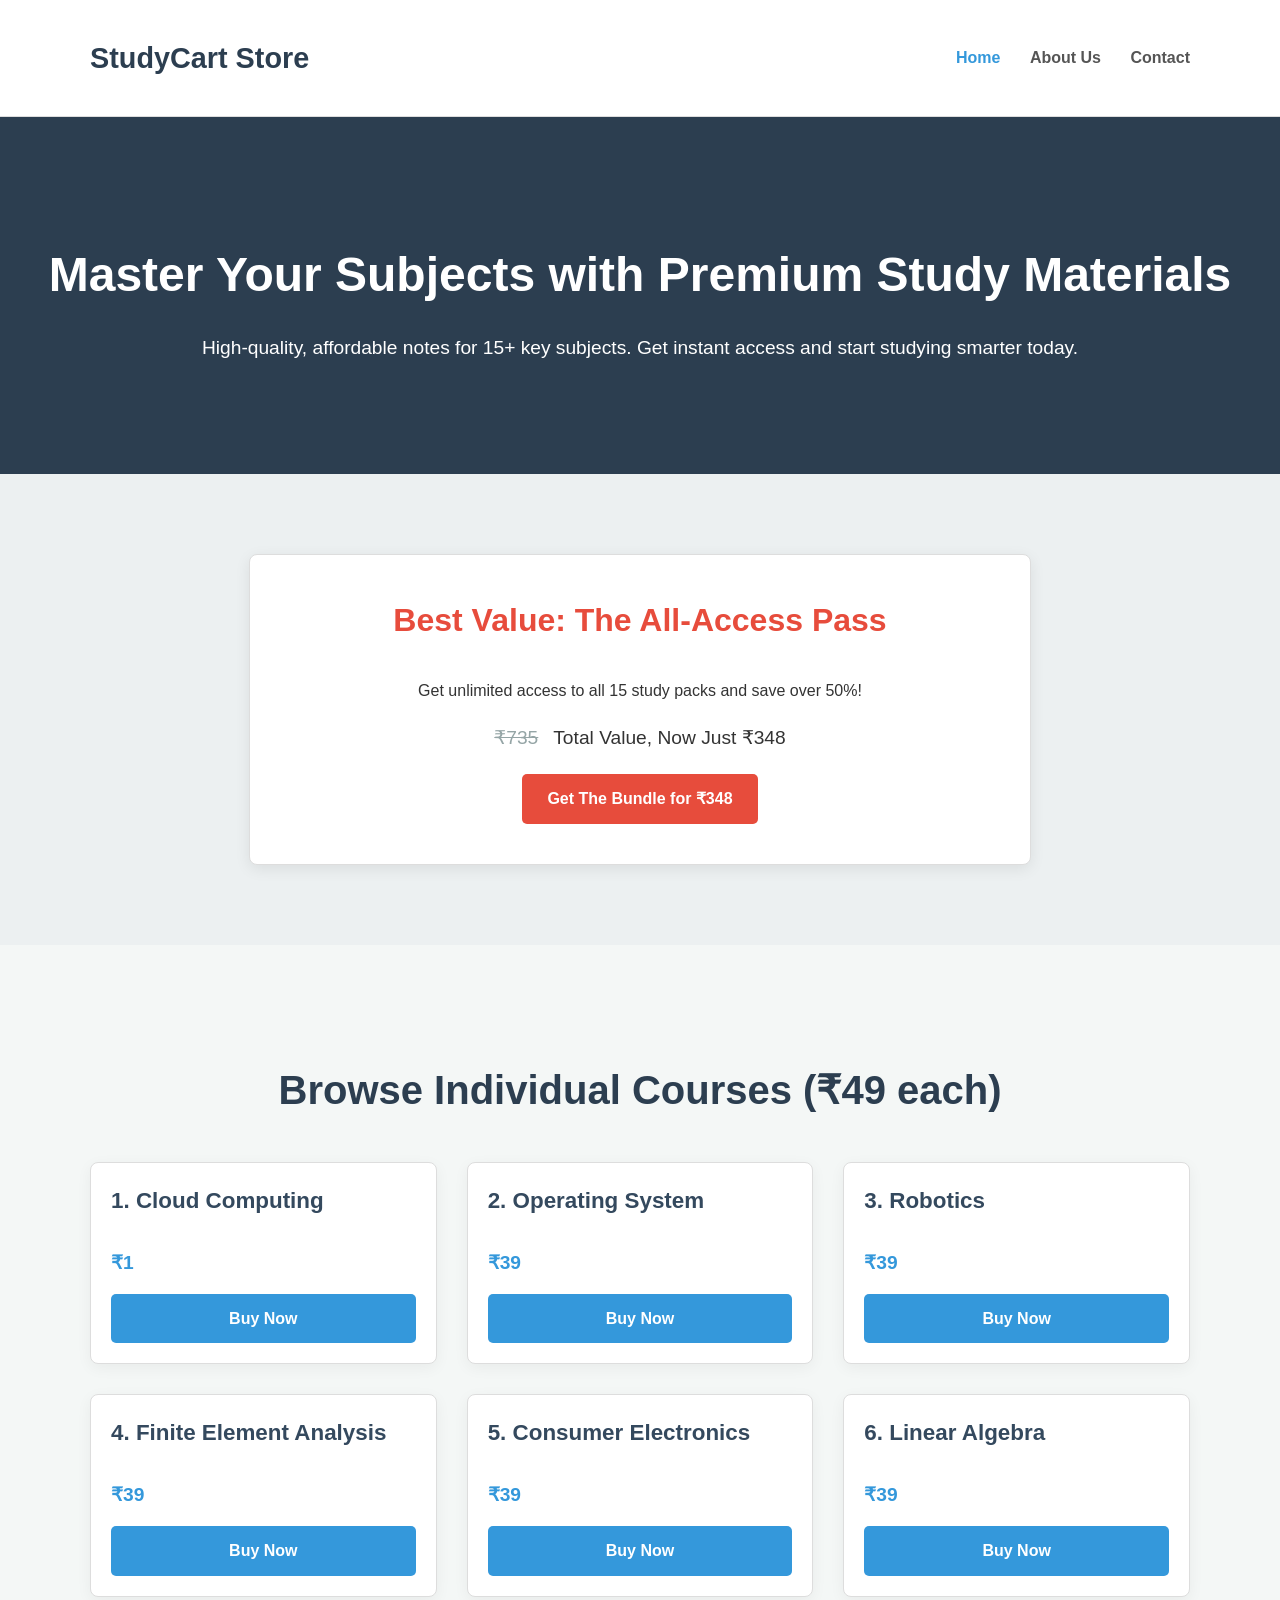
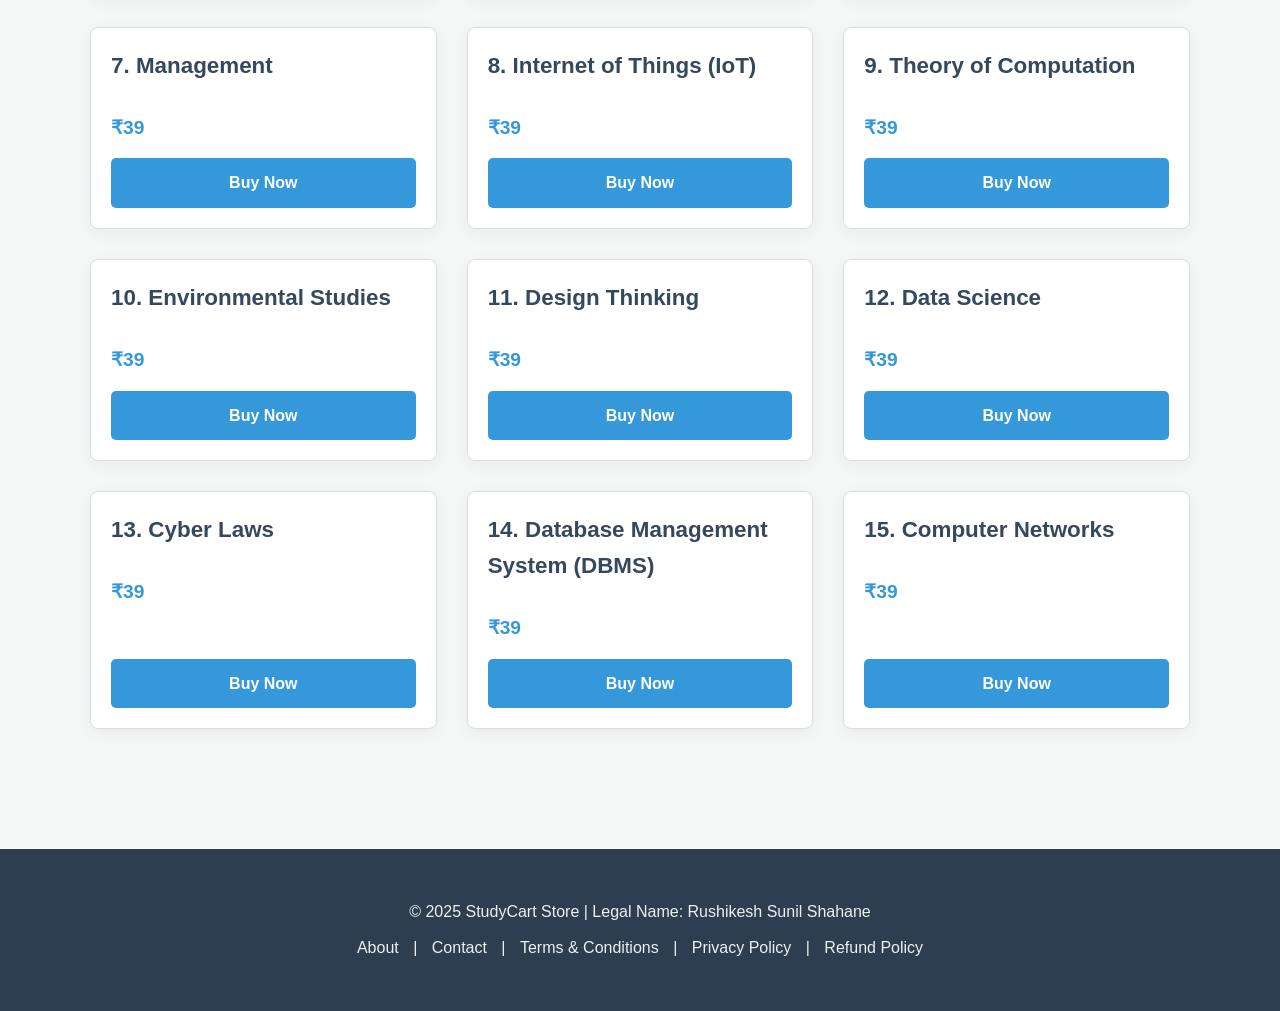
<file: static/index.html>
<!DOCTYPE html>
<html lang="en">
<head>
    <meta charset="UTF-8">
    <meta name="viewport" content="width=device-width, initial-scale=1.0">
    <title>StudyCart Store - Premium Study Materials</title>
    <link rel="stylesheet" href="/static/style.css">
</head>
<body>

    <header class="header">
        <div class="container">
            <a href="index.html" class="logo">StudyCart Store</a>
            <nav class="main-nav">
                <ul>
                    <li><a href="index.html" class="active">Home</a></li>
                    <li><a href="about.html">About Us</a></li>
                    <li><a href="contact.html">Contact</a></li>
                </ul>
            </nav>
        </div>
    </header>

    <main>
        <section class="hero">
            <h1>Master Your Subjects with Premium Study Materials</h1>
            <p>High-quality, affordable notes for 15+ key subjects. Get instant access and start studying smarter today.</p>
        </section>

        <section class="section bundle-section">
            <div class="container">
                <div class="bundle-box">
                    <h3>Best Value: The All-Access Pass</h3>
                    <p>Get unlimited access to all 15 study packs and save over 50%!</p>
                    <p class="price"><span>₹735</span> Total Value, Now Just ₹348</p>
                    <a href="https://u.payu.in/PAYUMN/gJpBn3CC6zJ1" class="btn btn-secondary" target="_blank">Get The Bundle for ₹348</a>
                </div>
            </div>
        </section>

        <section class="section">
            <div class="container">
                <h2 class="section-title">Browse Individual Courses (₹49 each)</h2>
                <div class="product-grid">

                    <!-- Product Cards -->
                    <div class="product-card">
                        <div class="product-info">
                            <h4>1. Cloud Computing</h4>
                            <p class="price">₹1</p>
                            <a href="https://rzp.io/rzp/X2GUUX3f" class="btn btn-primary" target="_blank">Buy Now</a>
                        </div>
                    </div>

                    <div class="product-card">
                        <div class="product-info">
                            <h4>2. Operating System</h4>
                            <p class="price">₹39</p>
                            <a href="https://u.payu.in/PAYUMN/vIDbr1ezitfk" class="btn btn-primary" target="_blank">Buy Now</a>
                        </div>
                    </div>

                    <div class="product-card">
                        <div class="product-info">
                            <h4>3. Robotics</h4>
                            <p class="price">₹39</p>
                            <a href="https://u.payu.in/PAYUMN/tIzMrYikyKo6" class="btn btn-primary" target="_blank">Buy Now</a>
                        </div>
                    </div>

                    <div class="product-card">
                        <div class="product-info">
                            <h4>4. Finite Element Analysis</h4>
                            <p class="price">₹39</p>
                            <a href="https://u.payu.in/PAYUMN/TISMHYlkSKjI" class="btn btn-primary" target="_blank">Buy Now</a>
                        </div>
                    </div>

                    <div class="product-card">
                        <div class="product-info">
                            <h4>5. Consumer Electronics</h4>
                            <p class="price">₹39</p>
                            <a href="https://u.payu.in/PAYUMN/Orf1wfiQ3nNJ" class="btn btn-primary" target="_blank">Buy Now</a>
                        </div>
                    </div>

                    <div class="product-card">
                        <div class="product-info">
                            <h4>6. Linear Algebra</h4>
                            <p class="price">₹39</p>
                            <a href="https://u.payu.in/PAYUMN/pIRMvYtkYKPL" class="btn btn-primary" target="_blank">Buy Now</a>
                        </div>
                    </div>

                    <div class="product-card">
                        <div class="product-info">
                            <h4>7. Management</h4>
                            <p class="price">₹39</p>
                            <a href="https://u.payu.in/PAYUMN/prriDAey0zr9" class="btn btn-primary" target="_blank">Buy Now</a>
                        </div>
                    </div>

                    <div class="product-card">
                        <div class="product-info">
                            <h4>8. Internet of Things (IoT)</h4>
                            <p class="price">₹39</p>
                            <a href="https://u.payu.in/PAYUMN/YIwMbY7ksKNP" class="btn btn-primary" target="_blank">Buy Now</a>
                        </div>
                    </div>

                    <div class="product-card">
                        <div class="product-info">
                            <h4>9. Theory of Computation</h4>
                            <p class="price">₹39</p>
                            <a href="https://u.payu.in/PAYUMN/HIaRcnCkWVSJ" class="btn btn-primary" target="_blank">Buy Now</a>
                        </div>
                    </div>

                    <div class="product-card">
                        <div class="product-info">
                            <h4>10. Environmental Studies</h4>
                            <p class="price">₹39</p>
                            <a href="https://u.payu.in/PAYUMN/aJJBL3uCYC5x" class="btn btn-primary" target="_blank">Buy Now</a>
                        </div>
                    </div>

                    <div class="product-card">
                        <div class="product-info">
                            <h4>11. Design Thinking</h4>
                            <p class="price">₹39</p>
                            <a href="https://u.payu.in/PAYUMN/cIybj1zzWth9" class="btn btn-primary" target="_blank">Buy Now</a>
                        </div>
                    </div>

                    <div class="product-card">
                        <div class="product-info">
                            <h4>12. Data Science</h4>
                            <p class="price">₹39</p>
                            <a href="https://u.payu.in/PAYUMN/7rVisACymA1s" class="btn btn-primary" target="_blank">Buy Now</a>
                        </div>
                    </div>

                    <div class="product-card">
                        <div class="product-info">
                            <h4>13. Cyber Laws</h4>
                            <p class="price">₹39</p>
                            <a href="https://u.payu.in/PAYUMN/KIGRgnxkvVr6" class="btn btn-primary" target="_blank">Buy Now</a>
                        </div>
                    </div>

                    <div class="product-card">
                        <div class="product-info">
                            <h4>14. Database Management System (DBMS)</h4>
                            <p class="price">₹39</p>
                            <a href="https://u.payu.in/PAYUMN/uIvlZh3AYktl" class="btn btn-primary" target="_blank">Buy Now</a>
                        </div>
                    </div>

                    <div class="product-card">
                        <div class="product-info">
                            <h4>15. Computer Networks</h4>
                            <p class="price">₹39</p>
                            <a href="https://u.payu.in/PAYUMN/erF6aP5zHix7" class="btn btn-primary" target="_blank">Buy Now</a>
                        </div>
                    </div>

                </div>
            </div>
        </section>
    </main>

    <footer class="footer">
        <div class="container">
            <p>© 2025 StudyCart Store | Legal Name: Rushikesh Sunil Shahane</p>
            <nav class="footer-nav">
                <a href="about.html">About</a> |
                <a href="contact.html">Contact</a> |
                <a href="terms.html">Terms & Conditions</a> |
                <a href="privacy.html">Privacy Policy</a> |
                <a href="refund.html">Refund Policy</a>
            </nav>
        </div>
    </footer>

</body>
</html>
</file>
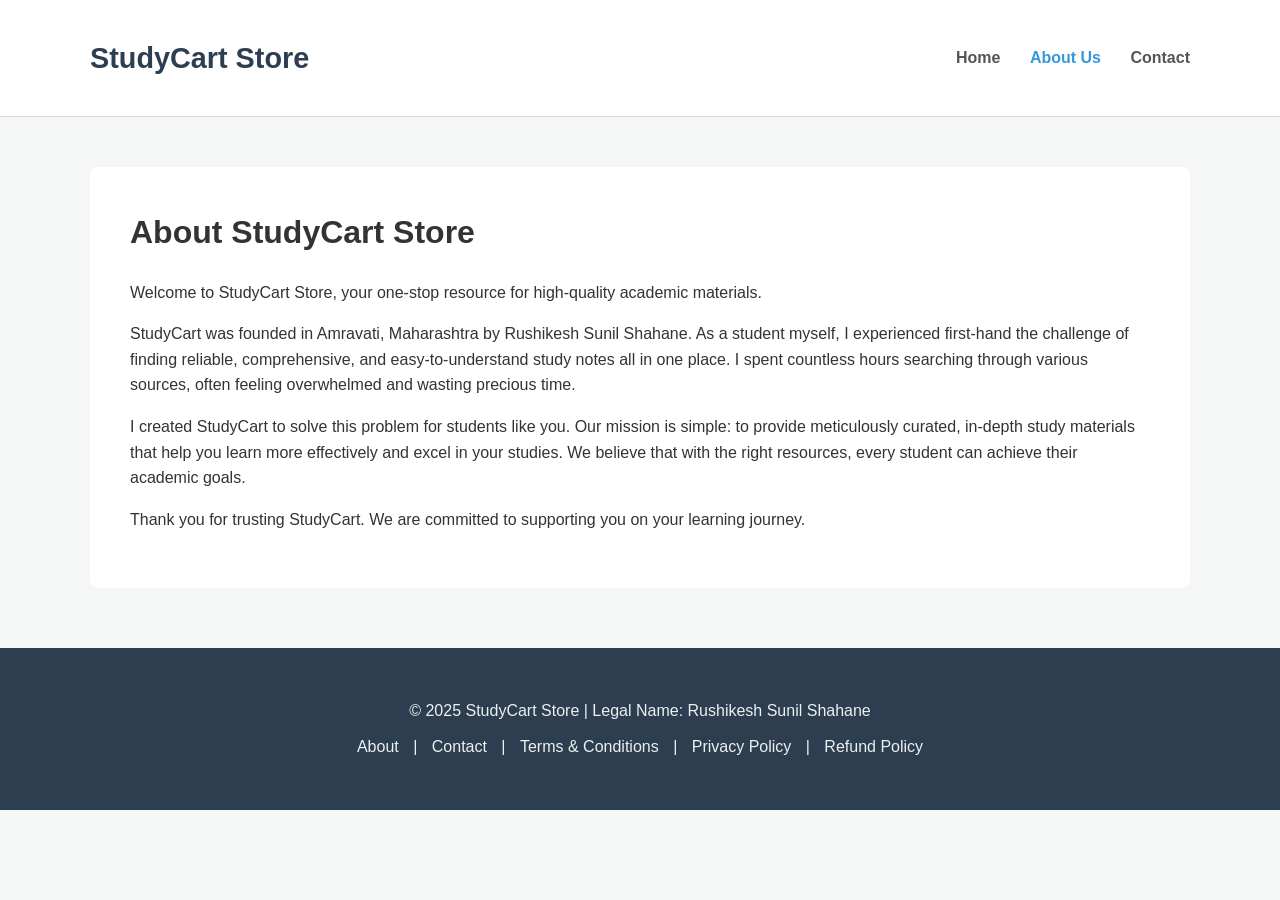
<file: static/about.html>
<!DOCTYPE html>
<html lang="en">
<head>
    <meta charset="UTF-8">
    <meta name="viewport" content="width=device-width, initial-scale=1.0">
    <title>About Us - StudyCart Store</title>
    <link rel="stylesheet" href="/static/style.css">
</head>
<body>

    <header class="header">
        <div class="container">
            <a href="index.html" class="logo">StudyCart Store</a>
            <nav class="main-nav">
                <ul>
                    <li><a href="index.html">Home</a></li>
                    <li><a href="about.html" class="active">About Us</a></li>
                    <li><a href="contact.html">Contact</a></li>
                </ul>
            </nav>
        </div>
    </header>

    <main>
        <div class="container">
            <div class="content-page">
                <h1>About StudyCart Store</h1>
                <p>Welcome to StudyCart Store, your one-stop resource for high-quality academic materials.</p>
                <p>StudyCart was founded in Amravati, Maharashtra by Rushikesh Sunil Shahane. As a student myself, I experienced first-hand the challenge of finding reliable, comprehensive, and easy-to-understand study notes all in one place. I spent countless hours searching through various sources, often feeling overwhelmed and wasting precious time.</p>
                <p>I created StudyCart to solve this problem for students like you. Our mission is simple: to provide meticulously curated, in-depth study materials that help you learn more effectively and excel in your studies. We believe that with the right resources, every student can achieve their academic goals.</p>
                <p>Thank you for trusting StudyCart. We are committed to supporting you on your learning journey.</p>
            </div>
        </div>
    </main>
    
    <footer class="footer">
        <div class="container">
            <p>© 2025 StudyCart Store | Legal Name: Rushikesh Sunil Shahane</p>
            <nav class="footer-nav">
                <a href="about.html">About</a> |
                <a href="contact.html">Contact</a> |
                <a href="terms.html">Terms & Conditions</a> |
                <a href="privacy.html">Privacy Policy</a> |
                <a href="refund.html">Refund Policy</a>
            </nav>
        </div>
    </footer>

</body>
</html>
</file>
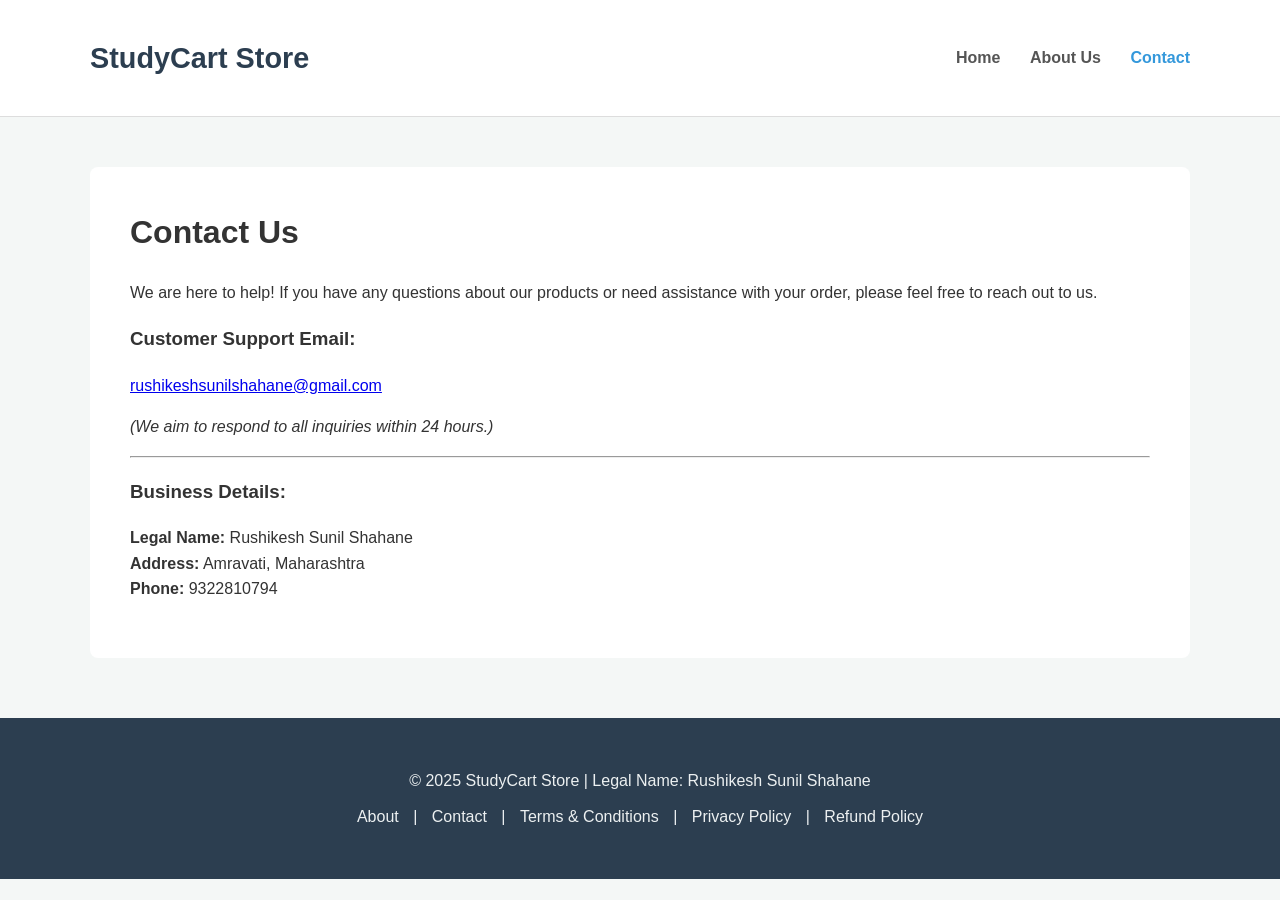
<file: static/contact.html>
<!DOCTYPE html>
<html lang="en">
<head>
    <meta charset="UTF-8">
    <meta name="viewport" content="width=device-width, initial-scale=1.0">
    <title>Contact Us - StudyCart Store</title>
    <link rel="stylesheet" href="/static/style.css">
</head>
<body>

    <header class="header">
        <div class="container">
            <a href="index.html" class="logo">StudyCart Store</a>
            <nav class="main-nav">
                <ul>
                    <li><a href="index.html">Home</a></li>
                    <li><a href="about.html">About Us</a></li>
                    <li><a href="contact.html" class="active">Contact</a></li>
                </ul>
            </nav>
        </div>
    </header>

    <main>
        <div class="container">
            <div class="content-page">
                <h1>Contact Us</h1>
                <p>We are here to help! If you have any questions about our products or need assistance with your order, please feel free to reach out to us.</p>
                
                <h3>Customer Support Email:</h3>
                <p><a href="mailto:rushikeshsunilshahane@gmail.com">rushikeshsunilshahane@gmail.com</a></p>
                <p><em>(We aim to respond to all inquiries within 24 hours.)</em></p>
                
                <hr>
                
                <h3>Business Details:</h3>
                <p>
                    <strong>Legal Name:</strong> Rushikesh Sunil Shahane<br>
                    <strong>Address:</strong> Amravati, Maharashtra<br>
                    <strong>Phone:</strong> 9322810794
                </p>
            </div>
        </div>
    </main>

    <footer class="footer">
        <div class="container">
            <p>© 2025 StudyCart Store | Legal Name: Rushikesh Sunil Shahane</p>
            <nav class="footer-nav">
                <a href="about.html">About</a> |
                <a href="contact.html">Contact</a> |
                <a href="terms.html">Terms & Conditions</a> |
                <a href="privacy.html">Privacy Policy</a> |
                <a href="refund.html">Refund Policy</a>
            </nav>
        </div>
    </footer>

</body>
</html>
</file>
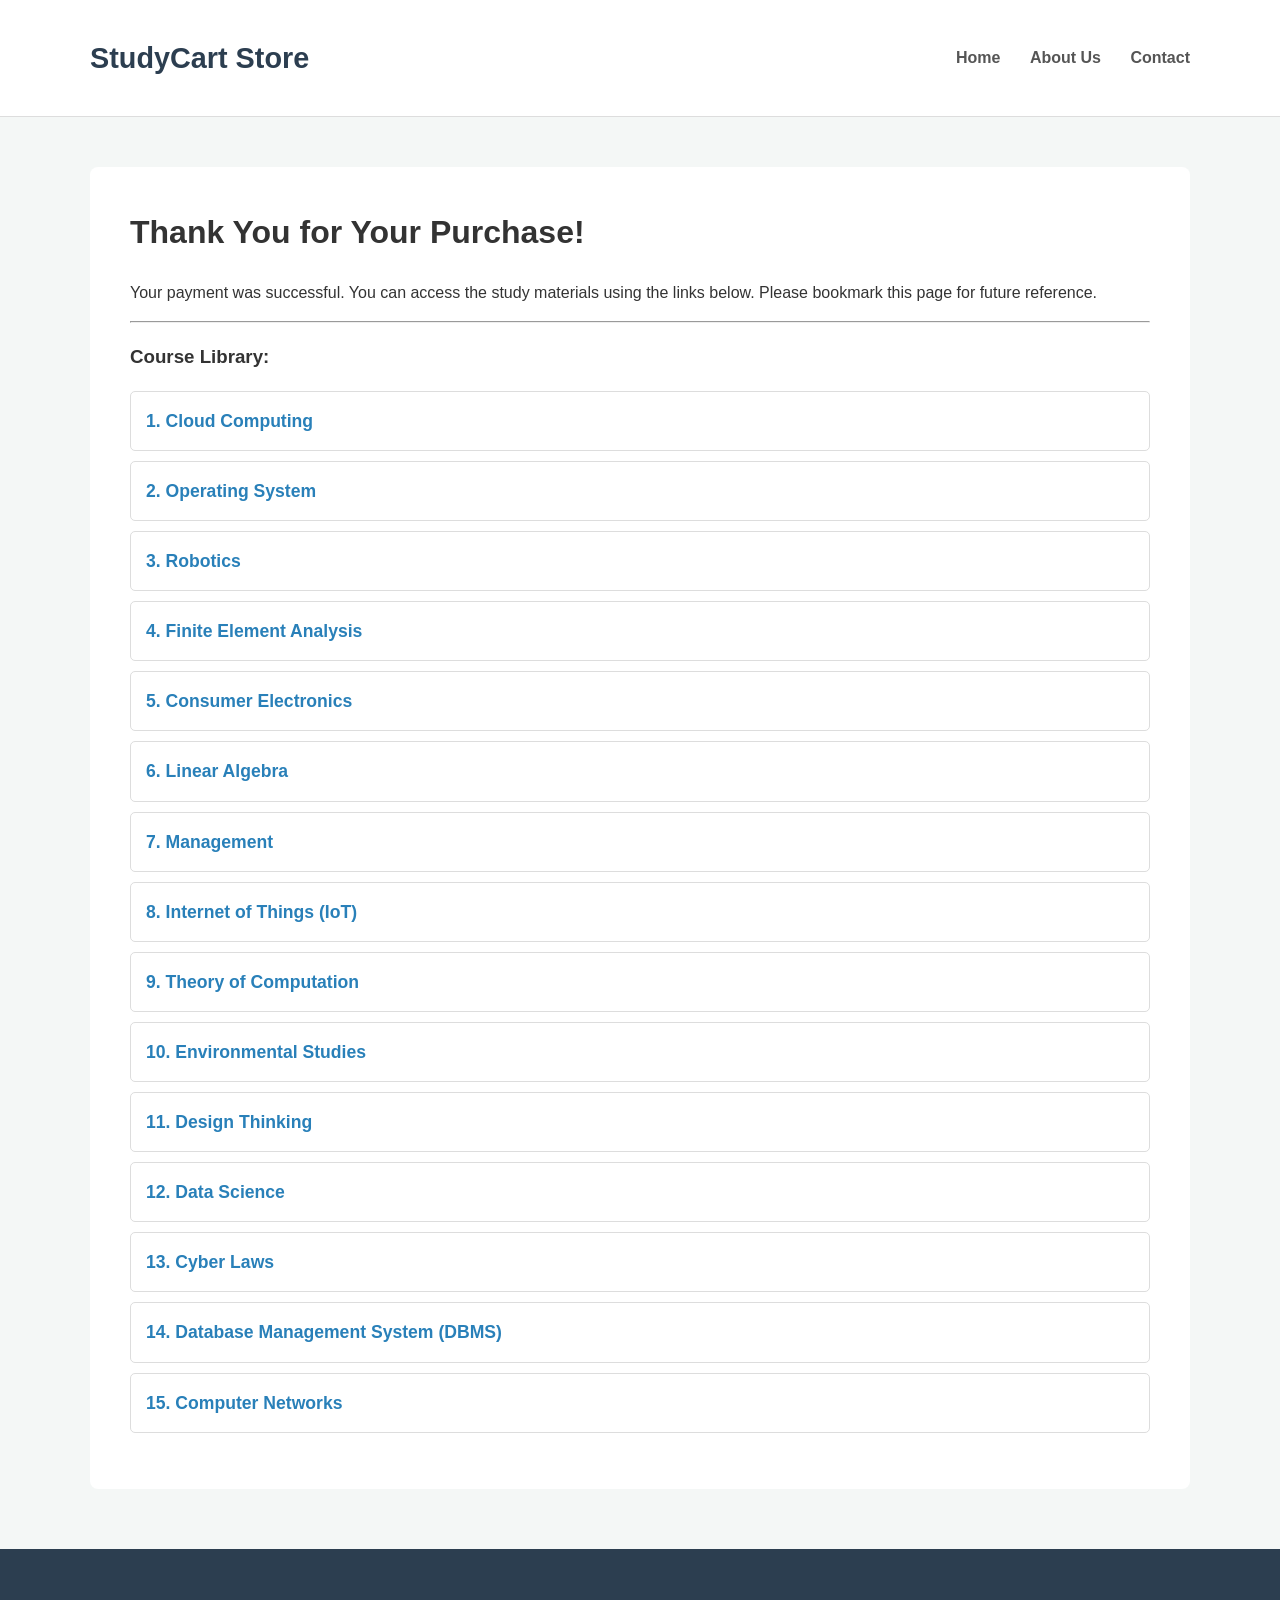
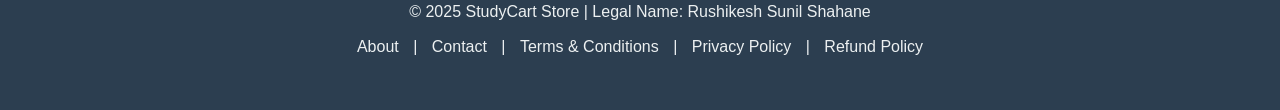
<file: static/downloads.html>
<!DOCTYPE html>
<html lang="en">
<head>
    <meta charset="UTF-8">
    <meta name="viewport" content="width=device-width, initial-scale=1.0">
    <title>Your Downloads - StudyCart Store</title>
    <link rel="stylesheet" href="/static/style.css">
</head>
<body>

    <header class="header">
        <div class="container">
            <a href="index.html" class="logo">StudyCart Store</a>
            <nav class="main-nav">
                <ul>
                    <li><a href="index.html">Home</a></li>
                    <li><a href="about.html">About Us</a></li>
                    <li><a href="contact.html">Contact</a></li>
                </ul>
            </nav>
        </div>
    </header>

    <main>
        <div class="container">
            <div class="content-page">
                <h1>Thank You for Your Purchase!</h1>
                <p>Your payment was successful. You can access the study materials using the links below. Please bookmark this page for future reference.</p>
                <hr>
                <h3>Course Library:</h3>
                <ul class="download-list">
                    <li><a href="https://drive.google.com/drive/folders/1acCw-rz40kSXKqSDB81GBKD6yslB9jXTNvX7VEF64-MxVeBO8FAfQs24t7Y5fntlq0biXYjy" target="_blank">1. Cloud Computing</a></li>
                    <li><a href="https://drive.google.com/drive/folders/1hekA1mvy44oMDjcl7ADi4XLFKxj-AUKeafhHdQwgKogKTfeLt-kcp21y-G-zybqA9ZmYFNeI" target="_blank">2. Operating System</a></li>
                    <li><a href="https://drive.google.com/drive/folders/1JHcVM3jUo-F7w8tF_75pk4WffaRiKjsxbXXXziKF5QQoXZEDaP3YInqvfqu4xvb3mPryrs4d" target="_blank">3. Robotics</a></li>
                    <li><a href="https://drive.google.com/drive/folders/1ESFskLMemvSxbTOLgW6yBjQdGOle3mS6xSfCe7o7zKtvDSQ9wsOVxLNu3G5Nov4DdpzwBZX2" target="_blank">4. Finite Element Analysis</a></li>
                    <li><a href="https://drive.google.com/drive/folders/1_aOrbRM_opk8S0v2aFtJy9Q56D4KkaMYi-63aeJHeIAA_t7VldoLui6vsK6R8iEC1gT83s3J" target="_blank">5. Consumer Electronics</a></li>
                    <li><a href="https://drive.google.com/drive/folders/12FvcoI6GjaHS8Ruggi_eavlSjiwaVeJzPMPw_yDhUBtLBSUL6Qi_aZJwSFE_xLVGwe2RtrgD" target="_blank">6. Linear Algebra</a></li>
                    <li><a href="https://drive.google.com/drive/folders/1ldry_92GcWqpOp6fHGK_2PzD7HqC7nv2f1ZklMrfqGfjPORwwOWrSEbnFTy8Re1Pzt4rduOz" target="_blank">7. Management</a></li>
                    <li><a href="https://drive.google.com/drive/folders/1r8pLey53BjaX8TkxS_57fwYGvVFIV6m6qEih-2JPtoKNLnjHeqyfgez_n-vr4OLzFE8g-ukL" target="_blank">8. Internet of Things (IoT)</a></li>
                    <li><a href="https://drive.google.com/drive/folders/1dM7sr35OY3uYc4t_K2lJvKYRbv7o_fjTLYFWsPLWr3I2EpEzVFvtXu_3g5dhS0Zg4XDGmF8V" target="_blank">9. Theory of Computation</a></li>
                    <li><a href="https://drive.google.com/drive/folders/1ENZDvPB0GUUlhGR9Agk9Qa649nPeTAZmx_dt4VragiGMwaiKZktfwDNH3VbvOcJPT6r45lkj" target="_blank">10. Environmental Studies</a></li>
                    <li><a href="https://drive.google.com/drive/folders/1c1WWScyZtMDHOdPUD1sGgBlS15fdcofpBgeZVfJ7lg_gDtkZgURDAzIkO8ekf7Im4vgqiSnK" target="_blank">11. Design Thinking</a></li>
                    <li><a href="https://drive.google.com/drive/folders/1Y8rdwDRsbiZD6X71fNdJvqU3KIfkK9FuaoxZLVYZvwMXoBr9mIlXja32lC5KwSmTTM6RQb0U" target="_blank">12. Data Science</a></li>
                    <li><a href="https://drive.google.com/drive/folders/1fJGOyhtN9VWB896sPJLbEr6XUqe1e2GpjPy2v6MXVan0SPREc1MExlBl9wlJnJY8Ge1agfrp" target="_blank">13. Cyber Laws</a></li>
                    <li><a href="https://drive.google.com/drive/folders/1Mp6oFMcfwwSj0GZ2OgTaR8toS10pAChlwy_yTwsIm7p-W475Z8ARZnd2pkodxp0KlrnfmjgW" target="_blank">14. Database Management System (DBMS)</a></li>
                    <li><a href="https://drive.google.com/drive/folders/1o7LydZY9af58X-M8Iza3kk3ROH8TQX42yaMFrlWCF-OvgmkcPC467L8c0LWPEy0rKPmVCa5F" target="_blank">15. Computer Networks</a></li>
                </ul>
            </div>
        </div>
    </main>

    <footer class="footer">
        <div class="container">
            <p>© 2025 StudyCart Store | Legal Name: Rushikesh Sunil Shahane</p>
            <nav class="footer-nav">
                <a href="about.html">About</a> |
                <a href="contact.html">Contact</a> |
                <a href="terms.html">Terms & Conditions</a> |
                <a href="privacy.html">Privacy Policy</a> |
                <a href="refund.html">Refund Policy</a>
            </nav>
        </div>
    </footer>

</body>
</html>
</file>
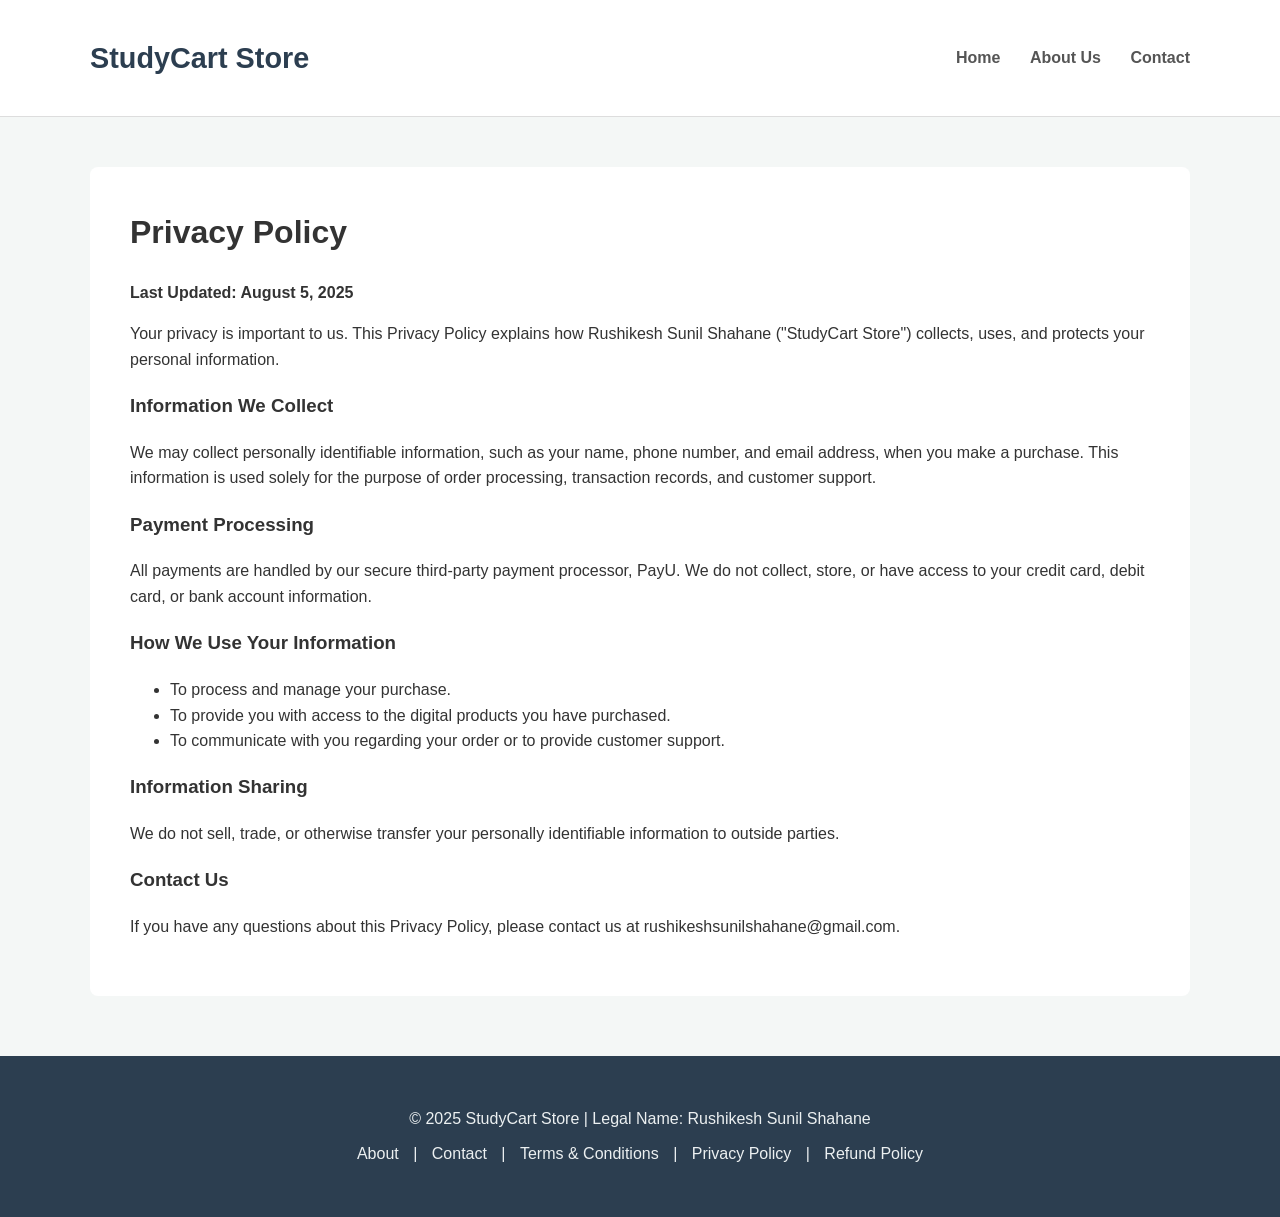
<file: static/privacy.html>
<!DOCTYPE html>
<html lang="en">
<head>
    <meta charset="UTF-8">
    <meta name="viewport" content="width=device-width, initial-scale=1.0">
    <title>Privacy Policy - StudyCart Store</title>
    <link rel="stylesheet" href="/static/style.css">
</head>
<body>

    <header class="header">
        <div class="container">
            <a href="index.html" class="logo">StudyCart Store</a>
            <nav class="main-nav">
                <ul>
                    <li><a href="index.html">Home</a></li>
                    <li><a href="about.html">About Us</a></li>
                    <li><a href="contact.html">Contact</a></li>
                </ul>
            </nav>
        </div>
    </header>

    <main>
        <div class="container">
            <div class="content-page">
                <h1>Privacy Policy</h1>
                <p><strong>Last Updated: August 5, 2025</strong></p>
                <p>Your privacy is important to us. This Privacy Policy explains how Rushikesh Sunil Shahane ("StudyCart Store") collects, uses, and protects your personal information.</p>

                <h3>Information We Collect</h3>
                <p>We may collect personally identifiable information, such as your name, phone number, and email address, when you make a purchase. This information is used solely for the purpose of order processing, transaction records, and customer support.</p>

                <h3>Payment Processing</h3>
                <p>All payments are handled by our secure third-party payment processor, PayU. We do not collect, store, or have access to your credit card, debit card, or bank account information.</p>

                <h3>How We Use Your Information</h3>
                <ul>
                    <li>To process and manage your purchase.</li>
                    <li>To provide you with access to the digital products you have purchased.</li>
                    <li>To communicate with you regarding your order or to provide customer support.</li>
                </ul>

                <h3>Information Sharing</h3>
                <p>We do not sell, trade, or otherwise transfer your personally identifiable information to outside parties.</p>

                <h3>Contact Us</h3>
                <p>If you have any questions about this Privacy Policy, please contact us at rushikeshsunilshahane@gmail.com.</p>
            </div>
        </div>
    </main>

    <footer class="footer">
        <div class="container">
            <p>© 2025 StudyCart Store | Legal Name: Rushikesh Sunil Shahane</p>
            <nav class="footer-nav">
                <a href="about.html">About</a> |
                <a href="contact.html">Contact</a> |
                <a href="terms.html">Terms & Conditions</a> |
                <a href="privacy.html">Privacy Policy</a> |
                <a href="refund.html">Refund Policy</a>
            </nav>
        </div>
    </footer>

</body>
</html>
</file>
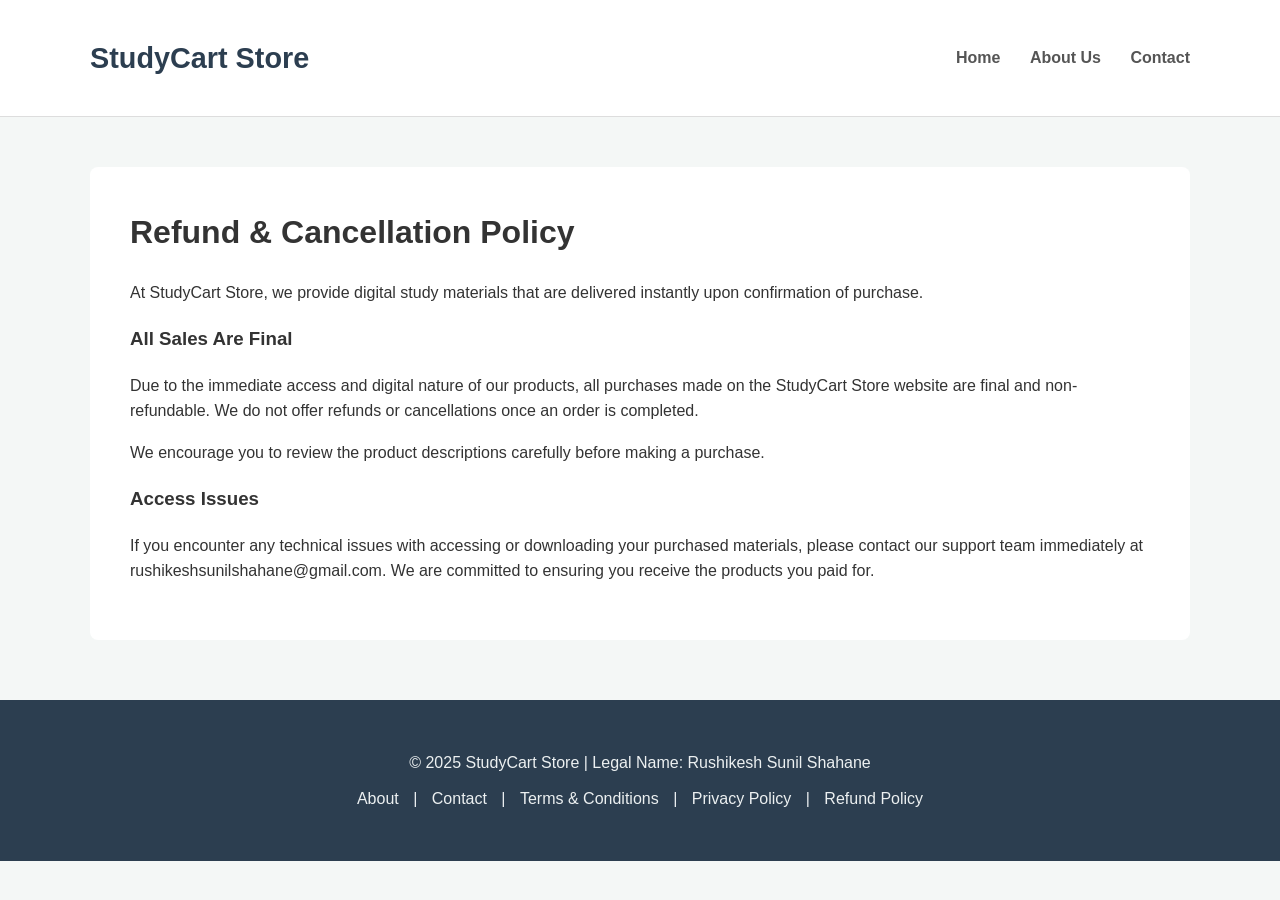
<file: static/refund.html>
<!DOCTYPE html>
<html lang="en">
<head>
    <meta charset="UTF-8">
    <meta name="viewport" content="width=device-width, initial-scale=1.0">
    <title>Refund Policy - StudyCart Store</title>
    <link rel="stylesheet" href="/static/style.css">
</head>
<body>

    <header class="header">
        <div class="container">
            <a href="index.html" class="logo">StudyCart Store</a>
            <nav class="main-nav">
                <ul>
                    <li><a href="index.html">Home</a></li>
                    <li><a href="about.html">About Us</a></li>
                    <li><a href="contact.html">Contact</a></li>
                </ul>
            </nav>
        </div>
    </header>

    <main>
        <div class="container">
            <div class="content-page">
                <h1>Refund & Cancellation Policy</h1>
                <p>At StudyCart Store, we provide digital study materials that are delivered instantly upon confirmation of purchase.</p>

                <h3>All Sales Are Final</h3>
                <p>Due to the immediate access and digital nature of our products, all purchases made on the StudyCart Store website are final and non-refundable. We do not offer refunds or cancellations once an order is completed.</p>
                <p>We encourage you to review the product descriptions carefully before making a purchase.</p>

                <h3>Access Issues</h3>
                <p>If you encounter any technical issues with accessing or downloading your purchased materials, please contact our support team immediately at rushikeshsunilshahane@gmail.com. We are committed to ensuring you receive the products you paid for.</p>
            </div>
        </div>
    </main>
    
    <footer class="footer">
        <div class="container">
            <p>© 2025 StudyCart Store | Legal Name: Rushikesh Sunil Shahane</p>
            <nav class="footer-nav">
                <a href="about.html">About</a> |
                <a href="contact.html">Contact</a> |
                <a href="terms.html">Terms & Conditions</a> |
                <a href="privacy.html">Privacy Policy</a> |
                <a href="refund.html">Refund Policy</a>
            </nav>
        </div>
    </footer>

</body>
</html>
</file>
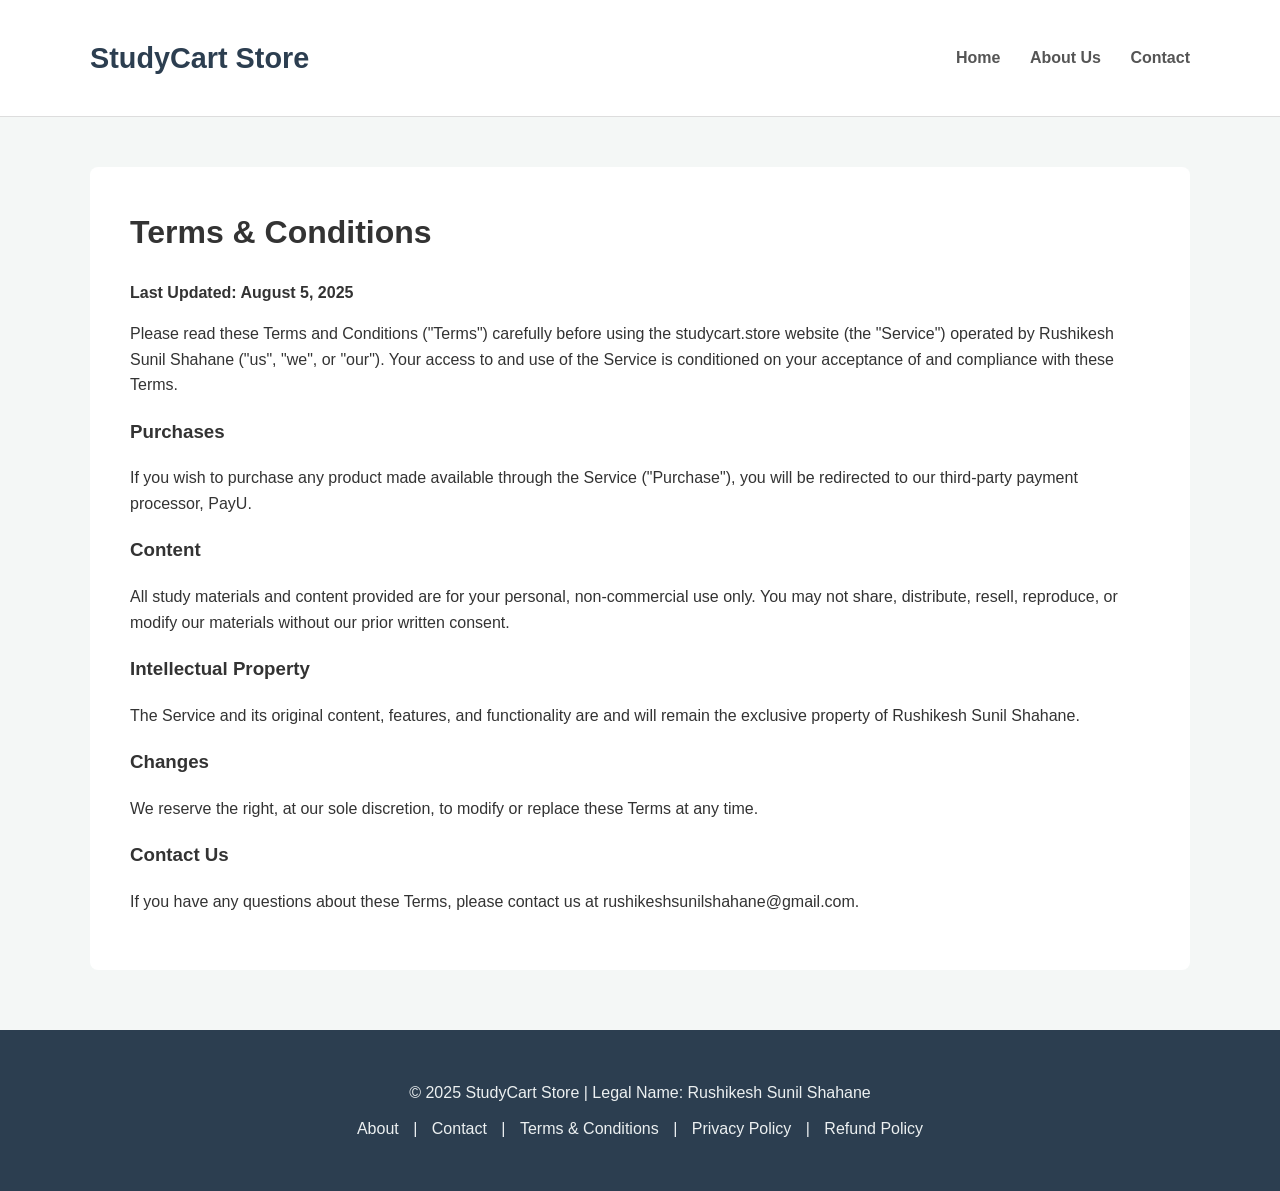
<file: static/terms.html>
<!DOCTYPE html>
<html lang="en">
<head>
    <meta charset="UTF-8">
    <meta name="viewport" content="width=device-width, initial-scale=1.0">
    <title>Terms & Conditions - StudyCart Store</title>
    <link rel="stylesheet" href="/static/style.css">
</head>
<body>

    <header class="header">
        <div class="container">
            <a href="index.html" class="logo">StudyCart Store</a>
            <nav class="main-nav">
                <ul>
                    <li><a href="index.html">Home</a></li>
                    <li><a href="about.html">About Us</a></li>
                    <li><a href="contact.html">Contact</a></li>
                </ul>
            </nav>
        </div>
    </header>

    <main>
        <div class="container">
            <div class="content-page">
                <h1>Terms & Conditions</h1>
                <p><strong>Last Updated: August 5, 2025</strong></p>
                <p>Please read these Terms and Conditions ("Terms") carefully before using the studycart.store website (the "Service") operated by Rushikesh Sunil Shahane ("us", "we", or "our"). Your access to and use of the Service is conditioned on your acceptance of and compliance with these Terms.</p>
                
                <h3>Purchases</h3>
                <p>If you wish to purchase any product made available through the Service ("Purchase"), you will be redirected to our third-party payment processor, PayU.</p>
                
                <h3>Content</h3>
                <p>All study materials and content provided are for your personal, non-commercial use only. You may not share, distribute, resell, reproduce, or modify our materials without our prior written consent.</p>
                
                <h3>Intellectual Property</h3>
                <p>The Service and its original content, features, and functionality are and will remain the exclusive property of Rushikesh Sunil Shahane.</p>
                
                <h3>Changes</h3>
                <p>We reserve the right, at our sole discretion, to modify or replace these Terms at any time.</p>
                
                <h3>Contact Us</h3>
                <p>If you have any questions about these Terms, please contact us at rushikeshsunilshahane@gmail.com.</p>
            </div>
        </div>
    </main>

    <footer class="footer">
        <div class="container">
            <p>© 2025 StudyCart Store | Legal Name: Rushikesh Sunil Shahane</p>
            <nav class="footer-nav">
                <a href="about.html">About</a> |
                <a href="contact.html">Contact</a> |
                <a href="terms.html">Terms & Conditions</a> |
                <a href="privacy.html">Privacy Policy</a> |
                <a href="refund.html">Refund Policy</a>
            </nav>
        </div>
    </footer>

</body>
</html>
</file>
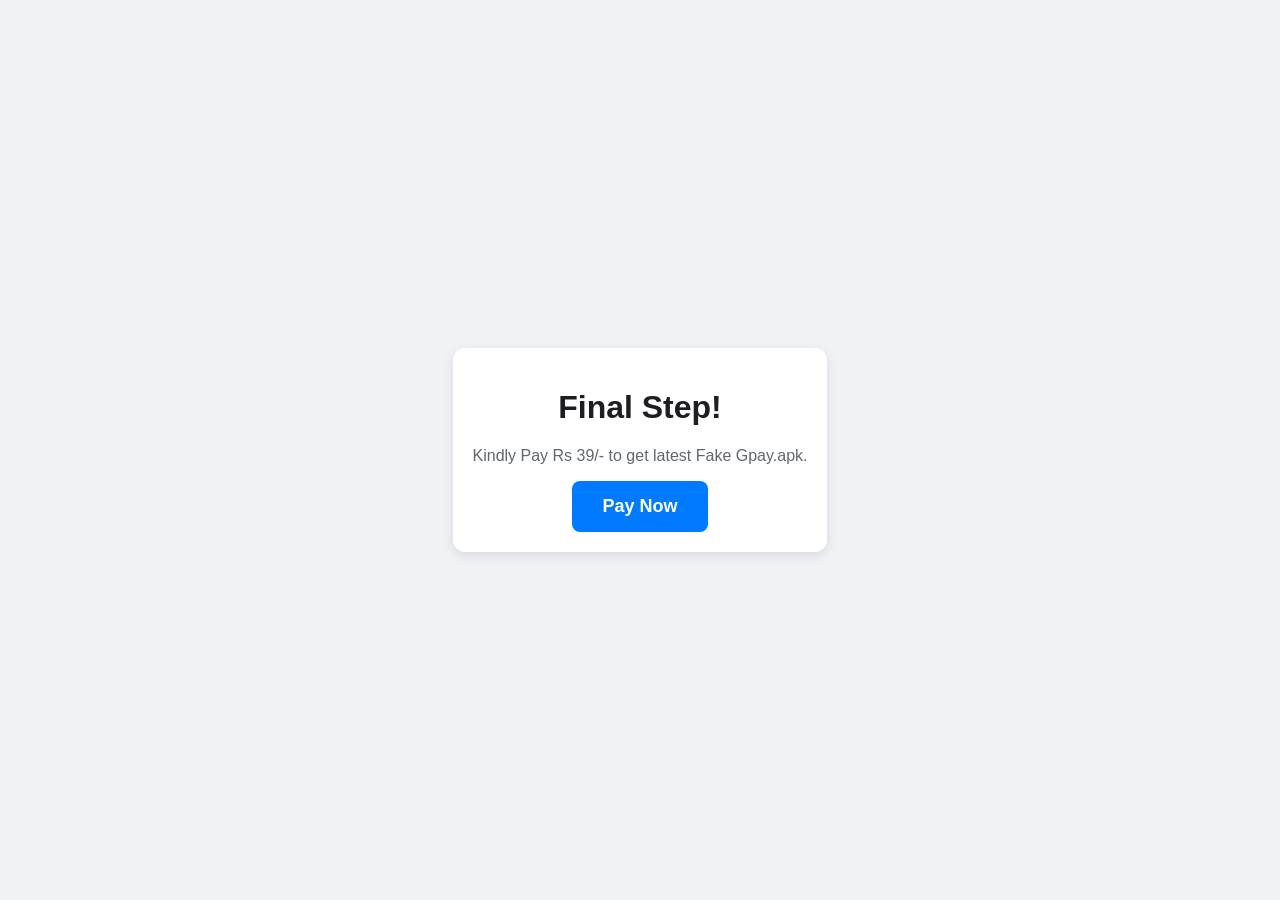
<file: templates/buy_page.html>
<!DOCTYPE html>
<html lang="en">
<head>
  <meta charset="UTF-8" />
  <meta name="viewport" content="width=device-width, initial-scale=1.0" />
  <title>Complete Your Purchase</title>
  <link rel="icon" type="image/png" href="/static/favicon.png" />
  <style>
    body {
      font-family: -apple-system, BlinkMacSystemFont, 'Segoe UI', Roboto, Oxygen, Ubuntu, Cantarell, 'Open Sans', 'Helvetica Neue', sans-serif;
      display: flex;
      justify-content: center;
      align-items: center;
      height: 100vh;
      margin: 0;
      background-color: #f0f2f5;
      text-align: center;
    }
    .container {
      padding: 20px;
      background-color: white;
      border-radius: 12px;
      box-shadow: 0 4px 12px rgba(0,0,0,0.1);
    }
    h1 { color: #1c1e21; }
    p { color: #606770; }
    .button {
      background-color: #007bff;
      color: white;
      padding: 15px 30px;
      border: none;
      border-radius: 8px;
      font-size: 18px;
      font-weight: bold;
      cursor: pointer;
      transition: background-color 0.3s;
    }
    .button:hover { background-color: #0056b3; }
  </style>
  <script src="https://checkout.razorpay.com/v1/checkout.js"></script>
  <script src="https://telegram.org/js/telegram-web-app.js"></script>
</head>
<body>
  <div class="container">
    <h1>Final Step!</h1>
    <p>Kindly Pay Rs 39/- to get latest Fake Gpay.apk.</p>
    <button id="pay-button" class="button">Pay Now</button>
  </div>

  <script>
    const payButton = document.getElementById('pay-button');
    const tgUser = window.Telegram.WebApp.initDataUnsafe.user || {};
    const telegram_user_id = tgUser.id || '';

    payButton.addEventListener('click', async () => {
      payButton.innerText = 'Processing...';
      payButton.disabled = true;

      try {
        const response = await fetch('/create_payment_razorpay', {
          method: 'POST',
          headers: { 'Content-Type': 'application/json' },
          body: JSON.stringify({
            user_id: telegram_user_id,
            amount: 3900 // ₹100 in paise
          })
        });

        const data = await response.json();

        const options = {
          key: data.key_id,
          amount: data.amount,
          currency: "INR",
          name: "Digital Store",
          description: "Digital File Purchase",
          order_id: data.order_id,
          handler: function () {
            alert("✅ Payment successful! Your file will be sent to your Telegram chat.");
            window.Telegram.WebApp.close();
          },
          prefill: {
            name: "StudyCart Customer",
            email: "customer@studycart.store",
            contact: "9999999999"
          },
          theme: { color: "#3399cc" }
        };

        const rzp1 = new Razorpay(options);
        rzp1.on('payment.failed', function () {
          alert("❌ Payment failed. Please try again.");
          payButton.innerText = 'Pay Now';
          payButton.disabled = false;
        });
        rzp1.open();

      } catch (error) {
        console.error('Error:', error);
        payButton.innerText = 'Error! Try Again';
        payButton.disabled = false;
      }
    });
  </script>
</body>
</html>
</file>
<file: static/style.css>
/* General Body Styles */
body {
    font-family: 'Arial', sans-serif;
    margin: 0;
    padding: 0;
    background-color: #f4f7f6;
    color: #333;
    line-height: 1.6;
}

/* Container */
.container {
    width: 90%;
    max-width: 1100px;
    margin: 0 auto;
    padding: 20px 0;
}

/* Header & Navigation */
.header {
    background-color: #fff;
    padding: 15px 0;
    border-bottom: 1px solid #ddd;
    position: sticky;
    top: 0;
    z-index: 1000;
}

.header .container {
    display: flex;
    justify-content: space-between;
    align-items: center;
}

.logo {
    font-size: 1.8em;
    font-weight: bold;
    color: #2c3e50;
    text-decoration: none;
}

.main-nav ul {
    margin: 0;
    padding: 0;
    list-style: none;
}

.main-nav li {
    display: inline-block;
    margin-left: 25px;
}

.main-nav a {
    text-decoration: none;
    color: #555;
    font-weight: bold;
    font-size: 1em;
    transition: color 0.3s ease;
}

.main-nav a:hover, .main-nav a.active {
    color: #3498db;
}

/* Hero Section */
.hero {
    background: #2c3e50;
    color: #fff;
    padding: 80px 20px;
    text-align: center;
}

.hero h1 {
    font-size: 3em;
    margin-bottom: 10px;
}

.hero p {
    font-size: 1.2em;
    margin-bottom: 30px;
}

/* Buttons */
.btn {
    display: inline-block;
    padding: 12px 25px;
    text-decoration: none;
    border-radius: 5px;
    font-weight: bold;
    transition: background-color 0.3s ease, transform 0.2s ease;
}

.btn-primary {
    background-color: #3498db;
    color: #fff;
}

.btn-primary:hover {
    background-color: #2980b9;
    transform: translateY(-2px);
}

.btn-secondary {
    background-color: #e74c3c;
    color: #fff;
}

.btn-secondary:hover {
    background-color: #c0392b;
    transform: translateY(-2px);
}

/* Sections */
.section {
    padding: 60px 0;
    text-align: center;
}

.section-title {
    font-size: 2.5em;
    margin-bottom: 40px;
    color: #2c3e50;
}

/* Bundle Section */
.bundle-section {
    background-color: #ecf0f1;
}

.bundle-box {
    background: #fff;
    padding: 40px;
    border: 1px solid #ddd;
    border-radius: 8px;
    max-width: 700px;
    margin: 0 auto;
    box-shadow: 0 4px 15px rgba(0,0,0,0.08);
}

.bundle-box h3 {
    font-size: 2em;
    margin-top: 0;
    color: #e74c3c;
}

.bundle-box .price {
    font-size: 1.2em;
    margin: 20px 0;
}

.bundle-box .price span {
    text-decoration: line-through;
    color: #95a5a6;
    margin-right: 10px;
}

/* Product Grid */
.product-grid {
    display: grid;
    grid-template-columns: repeat(auto-fill, minmax(300px, 1fr));
    gap: 30px;
    text-align: left;
}

.product-card {
    background-color: #fff;
    border: 1px solid #ddd;
    border-radius: 8px;
    overflow: hidden;
    box-shadow: 0 4px 15px rgba(0,0,0,0.05);
    display: flex;
    flex-direction: column;
}

.product-info {
    padding: 20px;
    flex-grow: 1;
    display: flex;
    flex-direction: column;
}

.product-info h4 {
    margin: 0 0 10px 0;
    font-size: 1.4em;
    color: #34495e;
}

.product-info .price {
    font-size: 1.2em;
    font-weight: bold;
    color: #3498db;
    margin-bottom: 15px;
}

.product-info .btn {
    margin-top: auto;
    text-align: center;
}

/* Content Pages (About, Contact, etc.) */
.content-page {
    background: #fff;
    padding: 40px;
    border-radius: 8px;
    margin-top: 30px;
    text-align: left;
}

.content-page h1 {
    margin-top: 0;
}

/* Footer */
.footer {
    background-color: #2c3e50;
    color: #ecf0f1;
    text-align: center;
    padding: 30px 0;
    margin-top: 40px;
}

.footer p {
    margin: 0 0 10px 0;
}

.footer-nav a {
    color: #ecf0f1;
    text-decoration: none;
    margin: 0 10px;
    transition: color 0.3s ease;
}

.footer-nav a:hover {
    color: #3498db;
}

/* Downloads Page List */
.download-list {
    list-style: none;
    padding: 0;
    text-align: left;
}
.download-list li {
    background: #fff;
    margin-bottom: 10px;
    padding: 15px;
    border: 1px solid #ddd;
    border-radius: 5px;
}
.download-list a {
    text-decoration: none;
    color: #2980b9;
    font-weight: bold;
    font-size: 1.1em;
}
</file>
